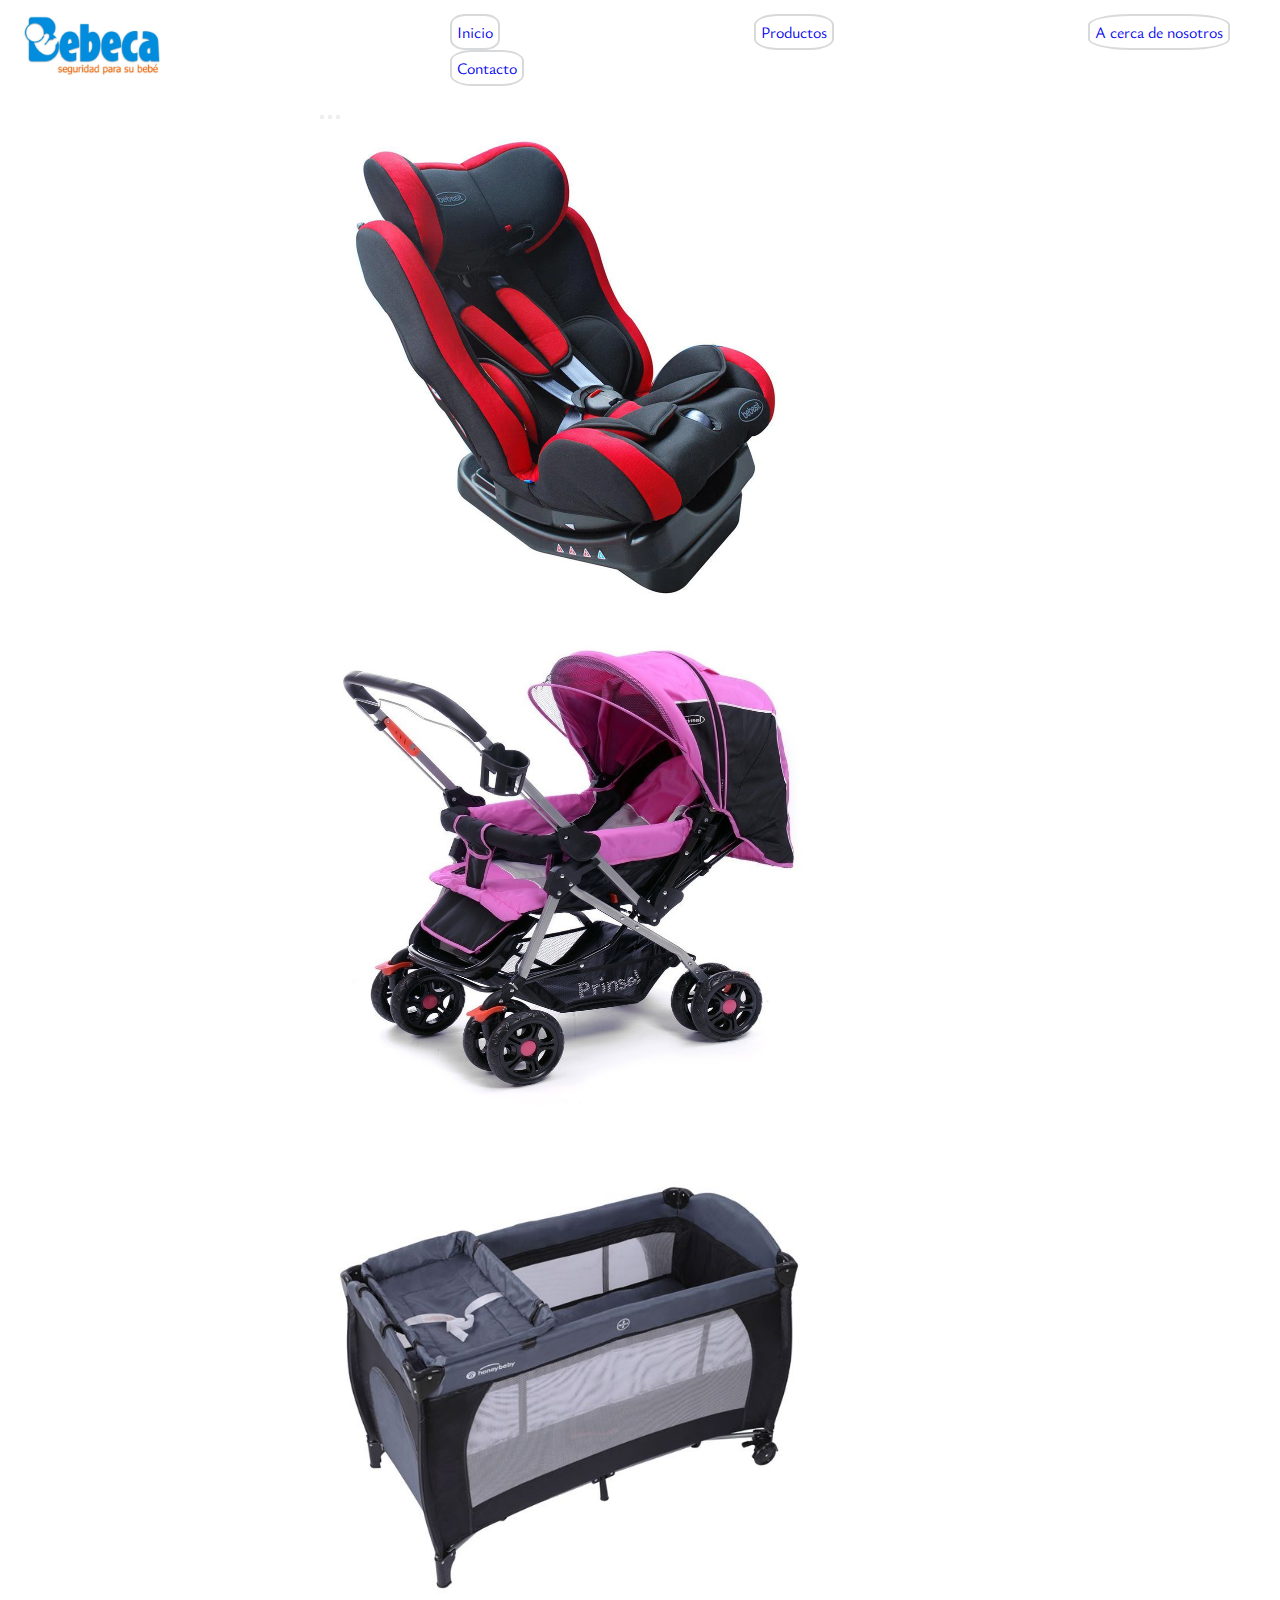
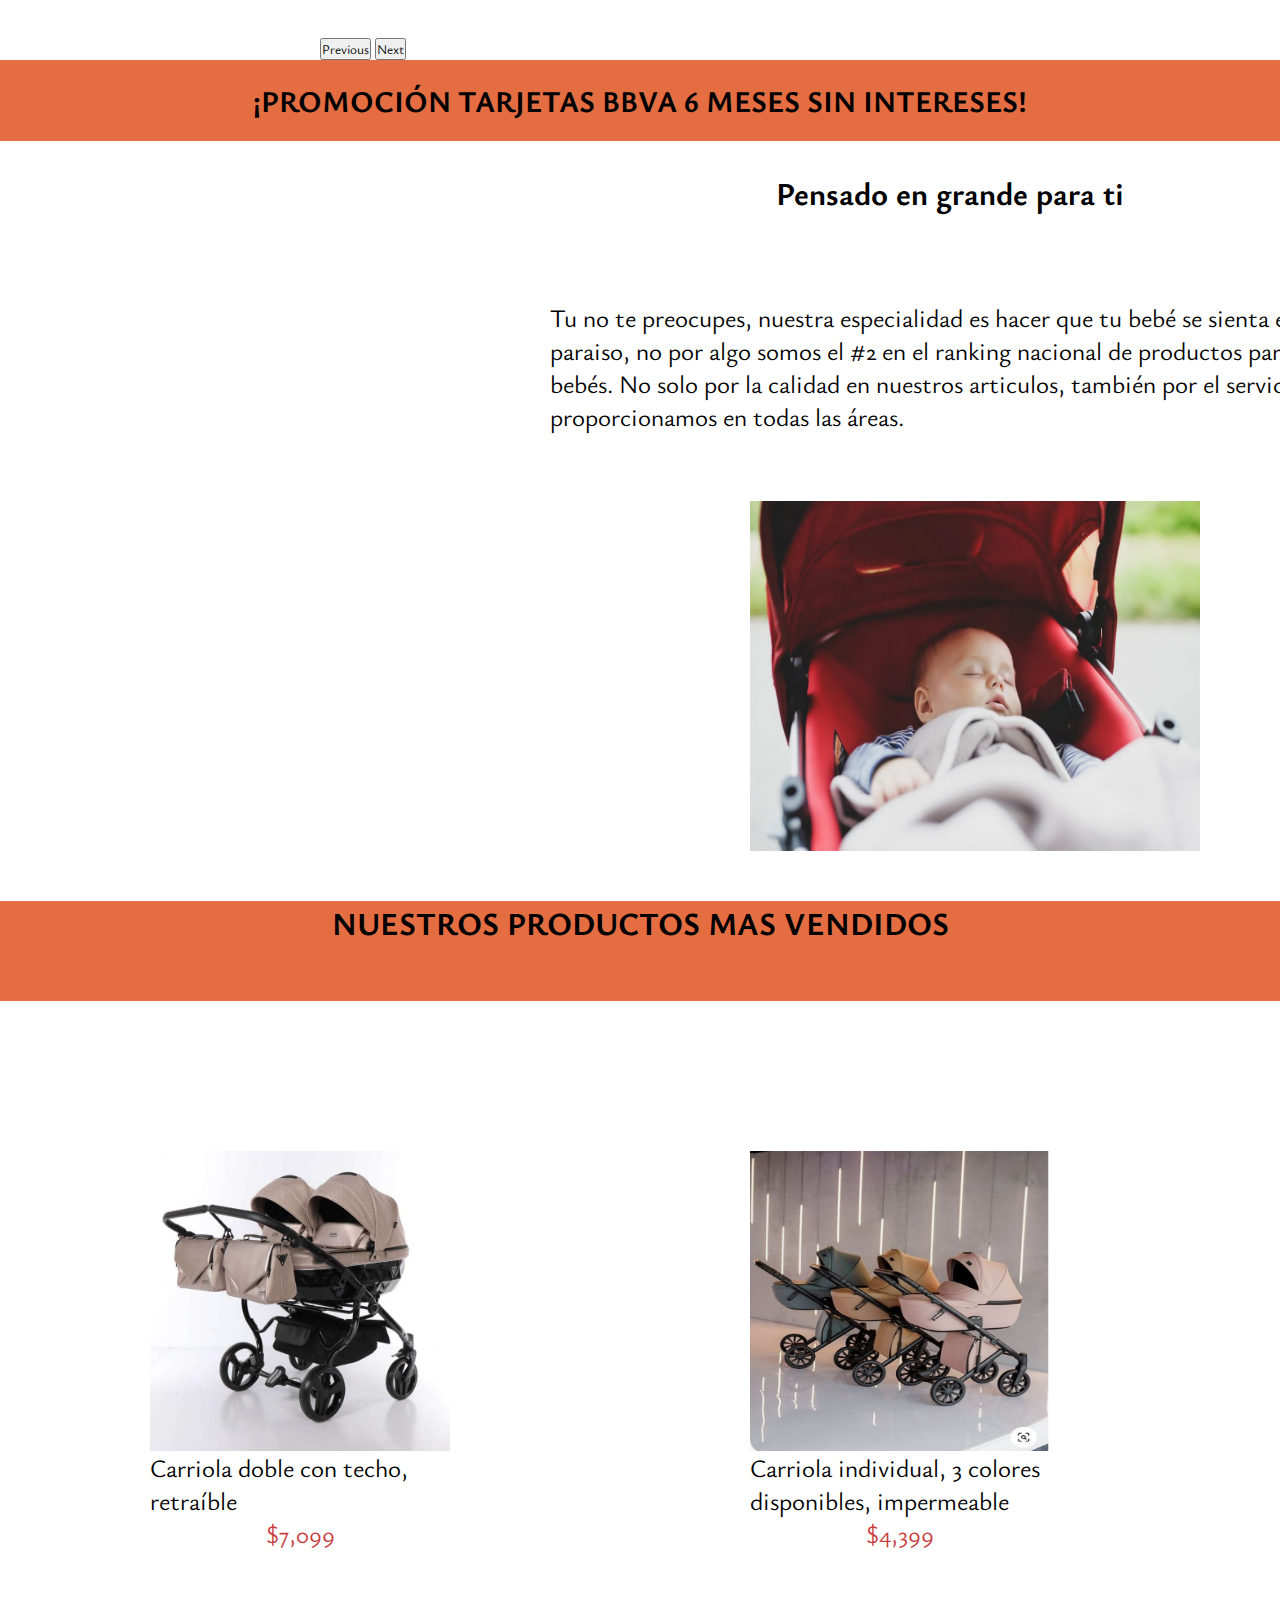
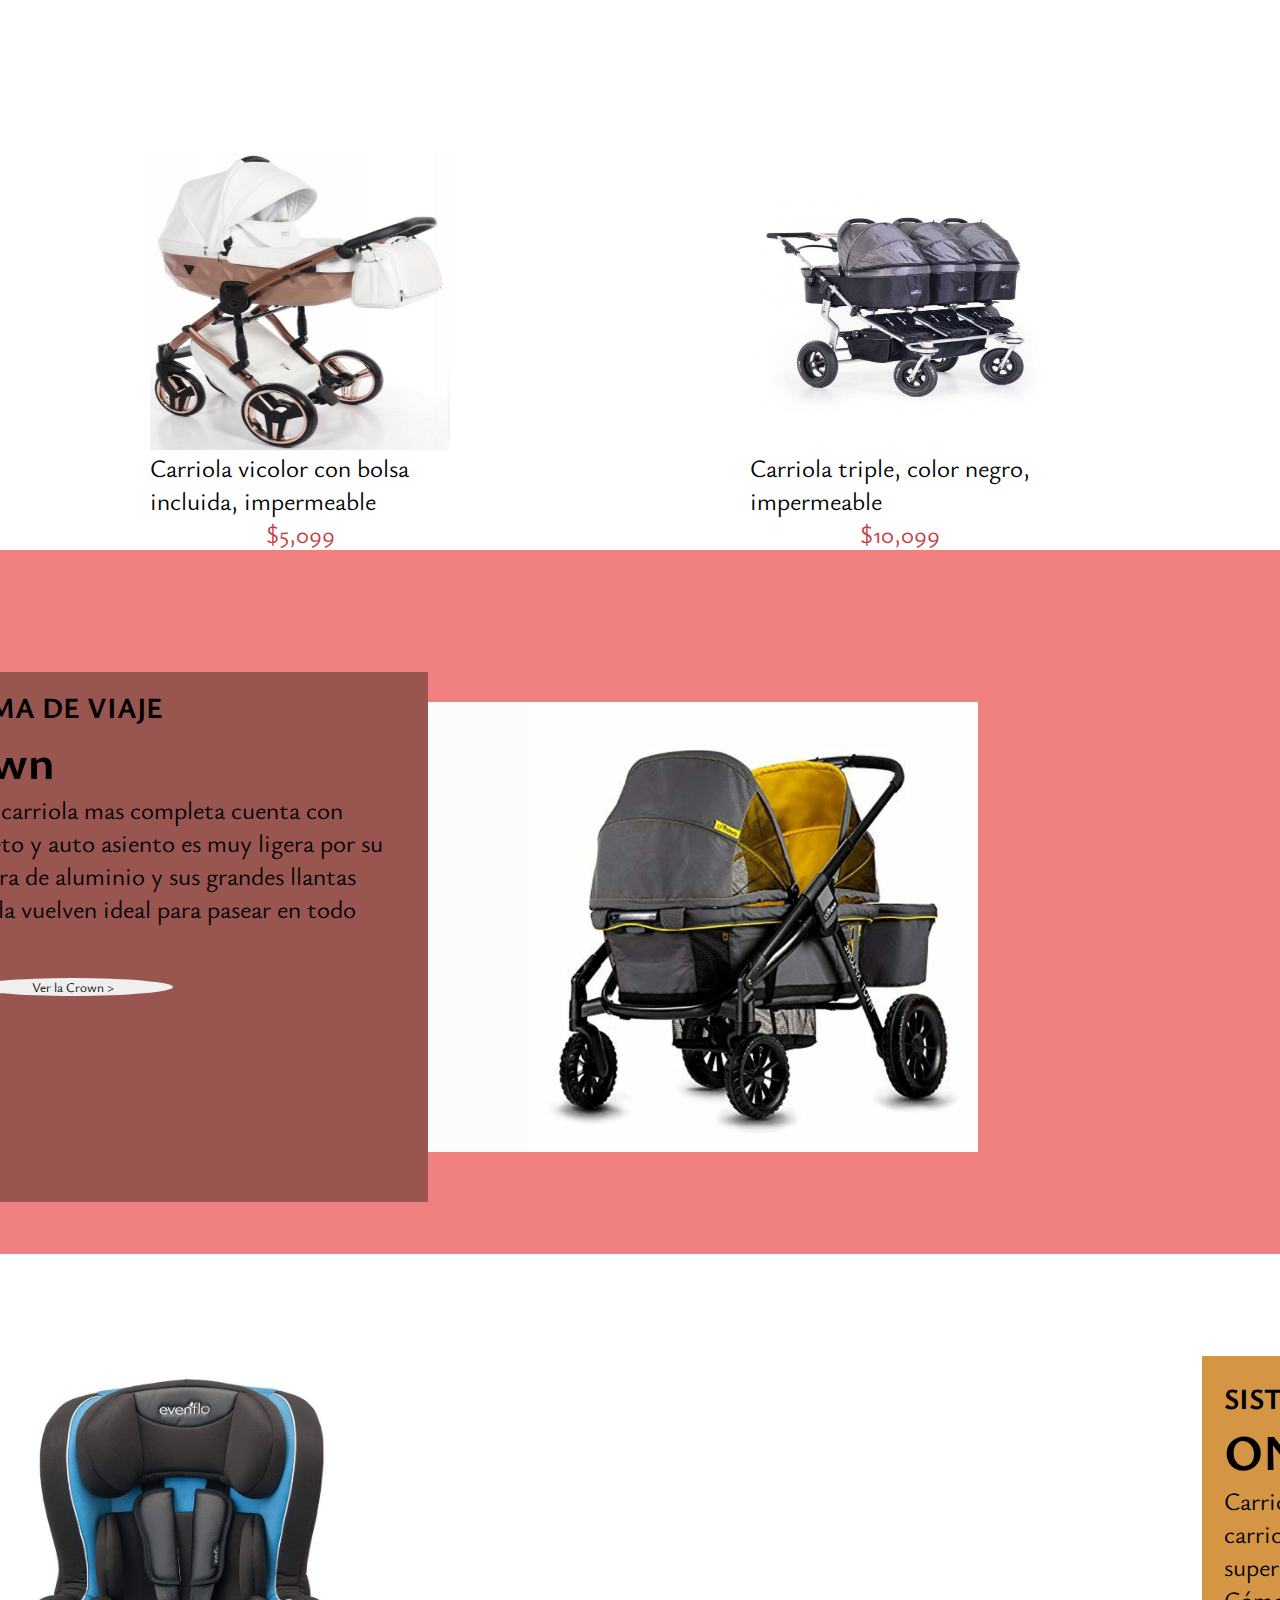
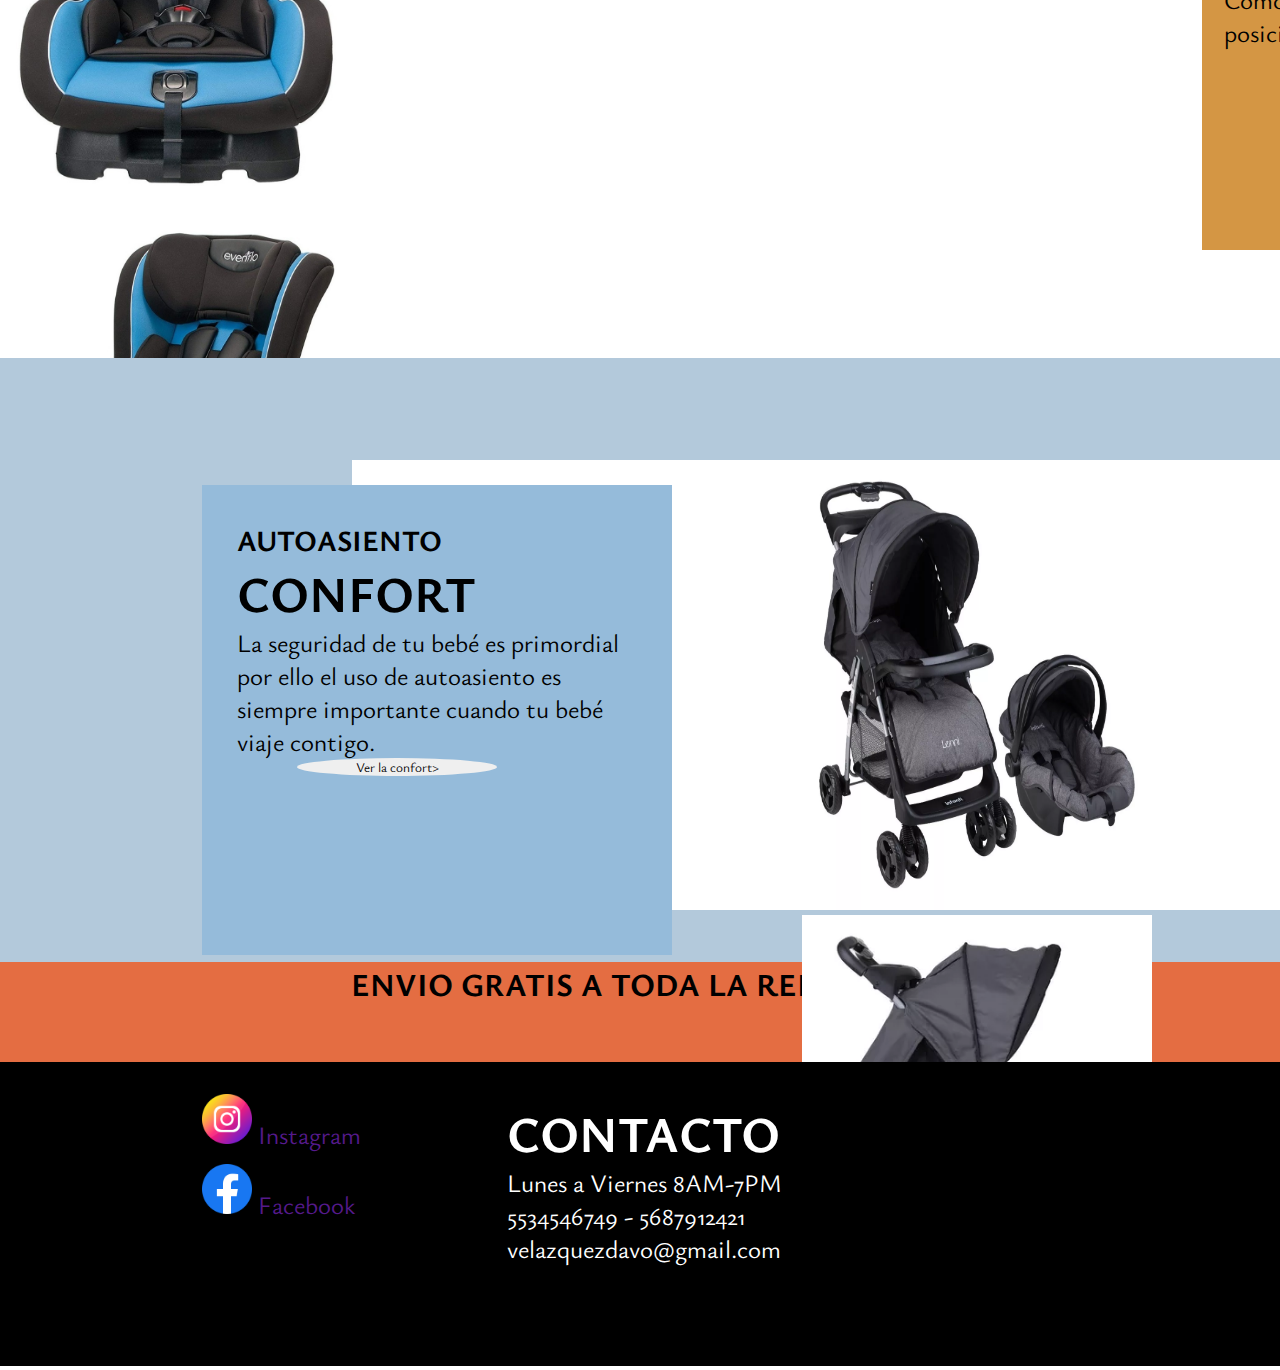
<file: index.html>
<!DOCTYPE html>
<html lang="en">
    <head>
        <meta charset="UTF-8">
        <meta name="viewport" content="width=device-width, initial-scale=1.0">
        <link href="https://cdn.jsdelivr.net/npm/bootstrap@5.3.0-alpha3/dist/css/bootstrap.min.css" rel="stylesheet" integrity="sha384-KK94CHFLLe+nY2dmCWGMq91rCGa5gtU4mk92HdvYe+M/SXH301p5ILy+dN9+nJOZ" crossorigin="anonymous">
        <link rel="stylesheet" href="./css/style.css">
        <link href="https://fonts.googleapis.com/css2?family=Roboto+Condensed:wght@300&display=swap" rel="stylesheet">
        <link rel="stylesheet" href="https://cdnjs.cloudflare.com/ajax/libs/animate.css/4.1.1/animate.min.css"/>
        <link href="https://fonts.googleapis.com/css2?family=Ysabeau:ital,wght@1,200&display=swap" rel="stylesheet">
        <link rel="shortcut icon" href="/iconos/Imagen BEBECA.jpeg"> 
        <title> BEBECA - lo que tu niño necesita </title>
    </head>
    <body>
        <header>
            <nav>
              <img class="img_nav" src="./imagenes/Imagen BEBECA.jpeg" alt="Logo" width="200px" height="100px">
              <ul class="nav">
                <li><a href="#">Inicio</a></li>
                <li><a href="./pages/productos.html">Productos</a></li>
                <li><a href="./pages/acercadenosotros.html">A cerca de nosotros</a></li>
                <li><a href="./pages/contacto.html">Contacto</a></li>
              </ul>
            </nav>  
            </div>
        </header>
        <main>
            <section>
              <div id="carouselExampleDark" class="carousel carousel-dark slide">
                <div class="carousel_carousel-dark_slide_MiClase">
                <div class="carousel-indicators">
                  <button type="button" data-bs-target="#carouselExampleDark" data-bs-slide-to="0" class="active" aria-current="true" aria-label="Slide 1"></button>
                  <button type="button" data-bs-target="#carouselExampleDark" data-bs-slide-to="1" aria-label="Slide 2"></button>
                  <button type="button" data-bs-target="#carouselExampleDark" data-bs-slide-to="2" aria-label="Slide 3"></button>
                </div>
                <div class="carousel-inner">
                  <div class="carousel-item active" data-bs-interval="1000">
                    <img src="./imagenes/Carrucel1.webp" class="d-block w-100" alt="Carrrucel1" width="500px" height="500px">
                    <div class="carousel-caption d-none d-md-block">
                    </div>
                  </div>
                  <div class="carousel-item" data-bs-interval="2000">
                    <img src="./imagenes/Carrucel2.jpg" class="d-block w-100" alt="Carrucel2" width="500px" height="500px">
                    <div class="carousel-caption d-none d-md-block">
                    </div>
                  </div>
                  <div class="carousel-item">
                    <img src="./imagenes/Carrucel3.jpg" class="d-block w-100" alt="Carrucel3" width="500px" height="500px">
                    <div class="carousel-caption d-none d-md-block">
                    </div>
                  </div>
                </div>
                <button class="carousel-control-prev" type="button" data-bs-target="#carouselExampleDark" data-bs-slide="prev">
                  <span class="carousel-control-prev-icon" aria-hidden="true"></span>
                  <span class="visually-hidden">Previous</span>
                </button>
                <button class="carousel-control-next" type="button" data-bs-target="#carouselExampleDark" data-bs-slide="next">
                  <span class="carousel-control-next-icon" aria-hidden="true"></span>
                  <span class="visually-hidden">Next</span>
                </button>
              </div>
            </section>
            
            <section class="Promoción">
              <div class="Promo">
                <h1>¡PROMOCIÓN TARJETAS BBVA 6 MESES SIN INTERESES!</h1>
              </div>
            </section>

            <section class="Uno">
              <div class="Titulo">
                <h1> Pensado en grande para ti </h1> 
              </div>
              <div class="texto">
                <p> Tu no te preocupes, nuestra especialidad es hacer que tu bebé se sienta en el paraiso, no por algo somos el #2 en el ranking nacional de productos para bebés. 
                  No solo por la calidad en nuestros articulos, también por el servicio que proporcionamos en todas las áreas.
                </p>
              </div>
              <div class="Imagen1">
                <img src="./imagenes/Bebecarreola.webp" alt="Imagen-texto" width="450px" height="350px">
              </div>
              </section>

              <div class="Titulo-2">
                <h1> NUESTROS PRODUCTOS MAS VENDIDOS </h1>
              </div>
            
              <section class="Dos">
                <div class="img1">
                  <img src="./imagenes/Carreola1.jpeg" alt="Fotocarreola" width="300px" height="300px"><a href=""></a></img>
                </div>
                <div class="img2">
                  <img src="./imagenes/Carreola2.jpeg" alt="C2" width="300px" height="300px">
                </div>
                <div class="img3">
                  <img src="./imagenes/Crreola3.jpeg" alt="C3" width="300px" height="300px">
                </div>
                <div class="img4">
                  <img src="./imagenes/Carreola4.jpeg" alt="C4" width="300px" height="300px">
                </div>
                <div class="img5">
                  <img src="./imagenes/Carreola5.jpeg" alt="C5" width="300px" height="300px">
                </div>
                <div class="img6">
                  <img src="./imagenes/Carreola6.jpeg" alt="C6" width="300px" height="300px">
                </div>

                <div class="info1">
                  <p>Carriola doble con techo, retraíble</p>
                  <p  class="precio">$7,099</p>
                </div>
                <div class="info2">
                  <p>Carriola individual, 3 colores disponibles, impermeable</p>
                  <p class="precio">$4,399</p>
                </div>
                <div class="info3">
                  <p>Carriola color blanco con techo, sobrilla y transportadora de regalo</p>
                  <p class="precio">$6,599</p>
                </div>
                <div class="info4">
                  <p> Carriola vicolor con bolsa incluida, impermeable</p>
                  <p class="precio">$5,099</p>
                </div>
                <div class="info5">
                  <p>Carriola triple, color negro, impermeable</p>
                  <p class="precio">$10,099</p>
                </div>
                <div class="info6">
                  <p>Carriola individual, impermeable</p>
                  <p class="precio">$4,099</p>
                </div>
              </section>

              <section class="Tres">
                <div class="container"><p></p></div>
                <div class="container2"><img class="Crown" src="./imagenes/CarriolaPro.jpg" alt="ImagenCrown" width="450px" height="450px"></div>
                <div class="container3">
                  <h3> SISTEMA DE VIAJE </h3>
                  <h1> Crown </h1>
                  <p> Nuestra carriola mas completa cuenta con bambineto y auto asiento  es muy ligera por su estructura de aluminio y sus grandes llantas traseras la vuelven ideal para pasear en todo terreno.</p>
                  <button class="boton">Ver la Crown > </button>
                </div>
              </section>

              <section class="Cuatro">
                <div class="container4"><img src="./imagenes/Autoasiento1.jpg" alt="Autoasiento" width="350px" height="450px">
                <img src="./imagenes/Autoasiento2.jpg" alt="Autoasiento" width="350px" height="450px">
                </div>
                <div class="container5">
                  <h3> SISTEMA ULTRA LIGERO</h3>
                  <h1> ONE </h1>
                  <p>Carriola ultra-ligera de aluminio. La carriola ideal para viajar por su plegado super compacto y práctico bastón. Cómodo respaldo reclinable multi-posiciones para el confort de su bebé.</p>
                  <button class="boton2"> Ver la One > </button>
                </div>
              </section>

              <section class="Cinco">
                  <div class="container6"><p></p></div>
                  <div class="container7"><img src="./imagenes/SistemaViaje1.webp" alt="SistemaViaje" width="350px" height="450px">
                  <img src="./imagenes/SistemaViaje2.webp" alt="SistemaViaje" width="350px" height="450px">
                  </div>
                  <div class="container8">
                  <h3>AUTOASIENTO</h3>
                  <h1> CONFORT </h1>
                  <p>La seguridad de tu bebé es primordial por ello el uso de autoasiento es siempre importante cuando tu bebé viaje contigo.</p>
                  <button class="boton3"> Ver la confort> </button>
                </div>
              </section>

              <section class="Seis">
                <div class="Envio">
                  <h1> ENVIO GRATIS A TODA LA REPUBLICA </h1>
                </div>
              </section>
          
        </main>
        <footer class="Footer">
            <a class="Socialmedia" href=""><img src="../iconos/instagram.png" alt="Instagram" width="50px" height="50px"> Instagram </a>
            <a class="Socialmedia2" href=""><img src="../iconos/facebook.png" alt="Facebook" width="50px" height="50px"> Facebook </a>
            
            <div class="Contacto">
            <h1> CONTACTO </h1>
            <p class="hora"> Lunes a Viernes 8AM-7PM </p>
            <p class="Telefono"> 5534546749 - 5687912421</p>
            <p class="Correo"> velazquezdavo@gmail.com </p>
          </div>
        </footer> 
        <script src="./js/main.js"></script>
        <script src="https://cdn.jsdelivr.net/npm/bootstrap@5.3.0-alpha3/dist/js/bootstrap.bundle.min.js" integrity="sha384-ENjdO4Dr2bkBIFxQpeoTz1HIcje39Wm4jDKdf19U8gI4ddQ3GYNS7NTKfAdVQSZe" crossorigin="anonymous"></script>  
    </body>
</html>
</file>
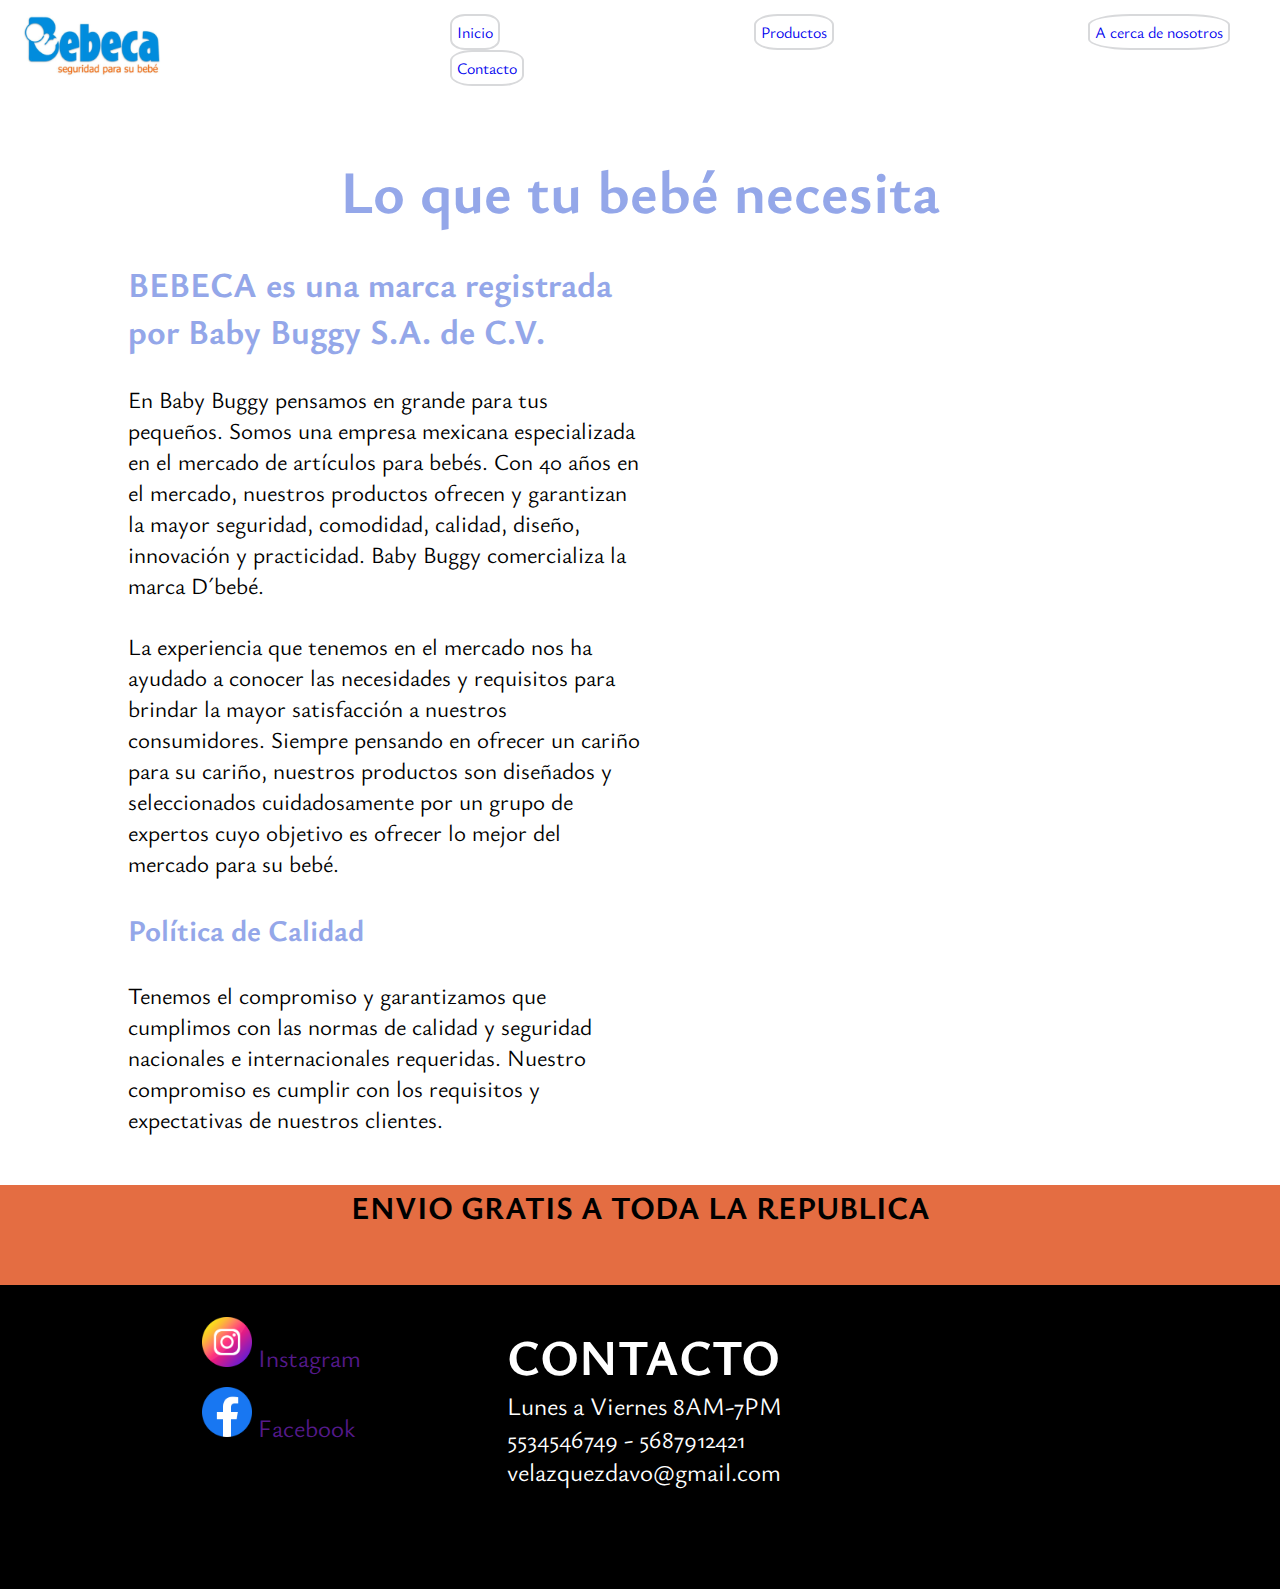
<file: pages/acercadenosotros.html>
<!DOCTYPE html>
<html lang="en">
    <head>
        <meta charset="UTF-8">
        <meta name="viewport" content="width=device-width, initial-scale=1.0">
        <link href="https://cdn.jsdelivr.net/npm/bootstrap@5.3.0-alpha3/dist/css/bootstrap.min.css" rel="stylesheet" integrity="sha384-KK94CHFLLe+nY2dmCWGMq91rCGa5gtU4mk92HdvYe+M/SXH301p5ILy+dN9+nJOZ" crossorigin="anonymous">
        <link rel="stylesheet" href="../css/style.css">
        <link href="https://fonts.googleapis.com/css2?family=Roboto+Condensed:wght@300&display=swap" rel="stylesheet">
        <link rel="stylesheet" href="https://cdnjs.cloudflare.com/ajax/libs/animate.css/4.1.1/animate.min.css"/>
        <link href="https://fonts.googleapis.com/css2?family=Ysabeau:ital,wght@1,200&display=swap" rel="stylesheet">
        <link rel="shortcut icon" href="/iconos/Imagen BEBECA.jpeg"> 
        <title> A cerca de nosotros </title>
    </head>
    <body>
        <header>
            <nav>
              <img class="img_nav" src="../imagenes/Imagen BEBECA.jpeg" alt="Logo" width="200px" height="100px">
              <ul>
                <li><a href="../index.html">Inicio</a></li>
                <li><a href="./productos.html">Productos</a></li>
                <li><a href="#">A cerca de nosotros</a></li>
                <li><a href="./contacto.html">Contacto</a></li>
              </ul>
            </nav>  
            </div>
        </header>
        <main>
            <section class="TituloA">
                <h1> Lo que tu bebé necesita </h1>
            </section>
            <section class="PA">
                    <h3>BEBECA es una marca registrada por Baby Buggy S.A. de C.V.</h3>
            </section>
            <section class="PA1">
                <p>En Baby Buggy pensamos en grande para tus pequeños. Somos una empresa mexicana especializada en el mercado de artículos para bebés. Con 40 años en el mercado, nuestros productos ofrecen y garantizan la mayor seguridad, comodidad, calidad, diseño, innovación y practicidad. Baby Buggy comercializa la marca D´bebé.</p>
            </section>
            <section class="PA2">
                <p>La experiencia que tenemos en el mercado nos ha ayudado a conocer las necesidades y requisitos para brindar la mayor satisfacción a nuestros consumidores. Siempre pensando en ofrecer un cariño para su cariño, nuestros productos son diseñados y seleccionados cuidadosamente por un grupo de expertos cuyo objetivo es ofrecer lo mejor del mercado para su bebé.</p>
            </section>
            <section class="PA3">
                <h3>Política de Calidad</h3>
            </section>
            <section class="PA4">
                <p>Tenemos el compromiso y garantizamos que cumplimos con las normas de calidad y seguridad nacionales e internacionales requeridas. Nuestro compromiso es cumplir con los requisitos y expectativas de nuestros clientes.</p>
            </section>
            <section class="Seis">
                <div class="Envio">
                  <h1> ENVIO GRATIS A TODA LA REPUBLICA </h1>
                </div>
              </section>

        </main>
        <footer class="Footer">
            <a class="Socialmedia" href=""><img src="../iconos/instagram.png" alt="Instagram" width="50px" height="50px"> Instagram </a>
            <a class="Socialmedia2" href=""><img src="../iconos/facebook.png" alt="Facebook" width="50px" height="50px"> Facebook </a>
            </div>
            <div class="Contacto">
              <h1> CONTACTO </h1>
              <p class="hora"> Lunes a Viernes 8AM-7PM </p>
              <p class="Telefono"> 5534546749 - 5687912421</p>
              <p class="Correo"> velazquezdavo@gmail.com </p>
            </div>
          </footer>       
    </body>
</html>
</file>
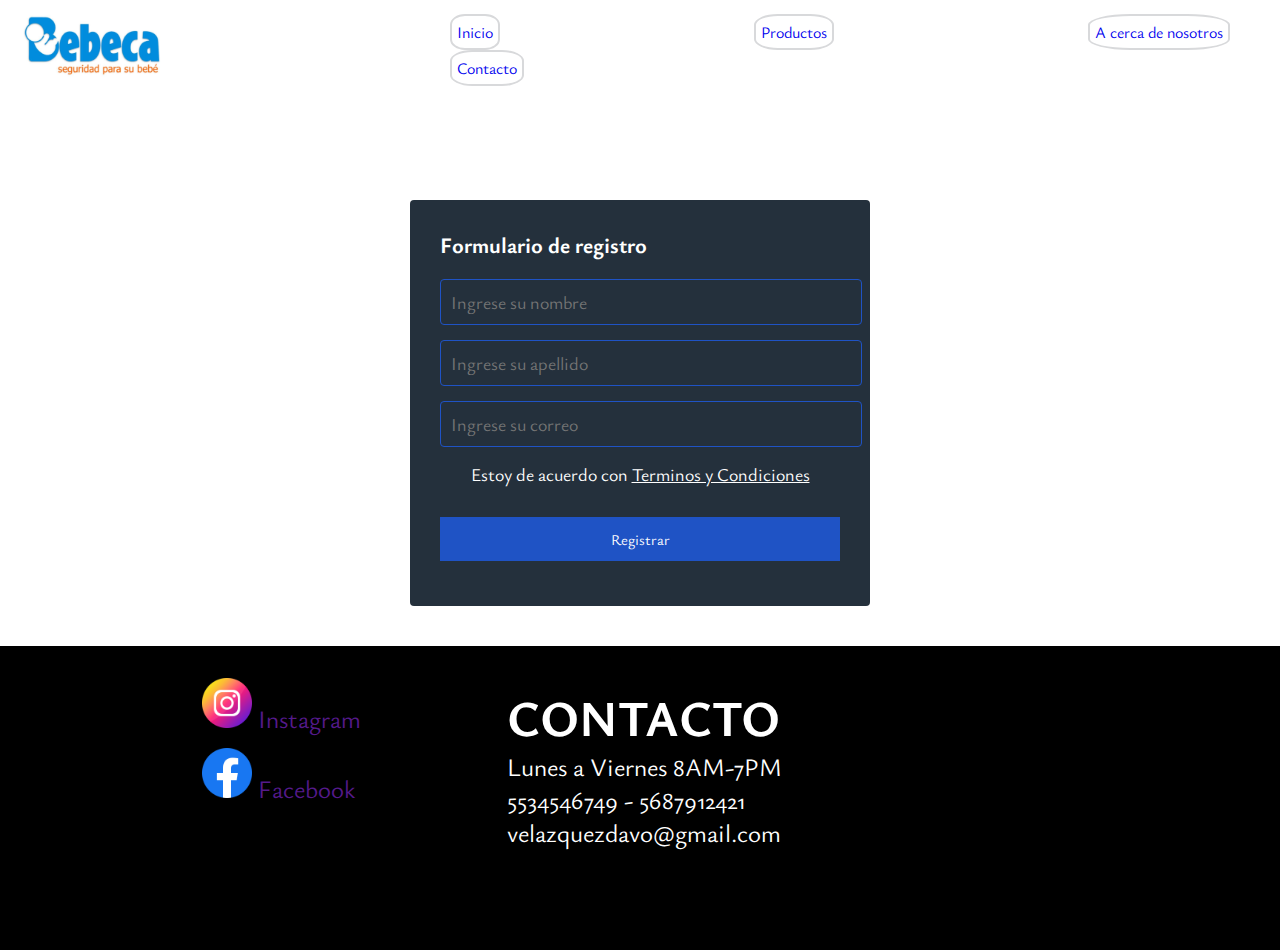
<file: pages/contacto.html>
<!DOCTYPE html>
<html lang="en">
  <head>
    <meta charset="UTF-8">
    <meta name="viewport" content="width=device-width, initial-scale=1.0">
    <link href="https://cdn.jsdelivr.net/npm/bootstrap@5.3.0-alpha3/dist/css/bootstrap.min.css" rel="stylesheet" integrity="sha384-KK94CHFLLe+nY2dmCWGMq91rCGa5gtU4mk92HdvYe+M/SXH301p5ILy+dN9+nJOZ" crossorigin="anonymous">
    <link rel="stylesheet" href="../css/style.css">
    <link href="https://fonts.googleapis.com/css2?family=Roboto+Condensed:wght@300&display=swap" rel="stylesheet">
    <link rel="stylesheet" href="https://cdnjs.cloudflare.com/ajax/libs/animate.css/4.1.1/animate.min.css"/>
    <link href="https://fonts.googleapis.com/css2?family=Ysabeau:ital,wght@1,200&display=swap" rel="stylesheet">
    <link rel="shortcut icon" href="/iconos/Imagen BEBECA.jpeg"> 
    <title> Contacto </title>
  </head>
  <body>
    <header>
      <nav>
        <img class="img_nav" src="../imagenes/Imagen BEBECA.jpeg" alt="Logo" width="200px" height="100px">
        <ul>
          <li><a href="../index.html">Inicio</a></li>
          <li><a href="./productos.html">Productos</a></li>
          <li><a href="./acercadenosotros.html">A cerca de nosotros</a></li>
          <li><a href="#">Contacto</a></li>
        </ul>
      </nav>  
    </header>
    <main>
      <section class="formulario">
        <form action=""></form>
          <h4>Formulario de registro</h4>
          <input class="controles" type="text" name="nombres" id="nombres" placeholder="Ingrese su nombre">
          <input class="controles" type="text" name="apellidos" id="apellidos" placeholder="Ingrese su apellido">
          <input class="controles" type="text" name="correo" id="correo" placeholder="Ingrese su correo">
          <p> Estoy de acuerdo con <a href="#">Terminos y Condiciones</a></p>
          <input class="boton-f" type="submit" value="Registrar">
      </form>
      </section>
    </main>
    <footer class="Footer">
      <a class="Socialmedia" href=""><img src="../iconos/instagram.png" alt="Instagram" width="50px" height="50px"> Instagram </a>
      <a class="Socialmedia2" href=""><img src="../iconos/facebook.png" alt="Facebook" width="50px" height="50px"> Facebook </a>
      </div>
      <div class="Contacto">
        <h1> CONTACTO </h1>
        <p class="hora"> Lunes a Viernes 8AM-7PM </p>
        <p class="Telefono"> 5534546749 - 5687912421</p>
        <p class="Correo"> velazquezdavo@gmail.com </p>
      </div>
    </footer>      
    
</body>
</html>
</file>
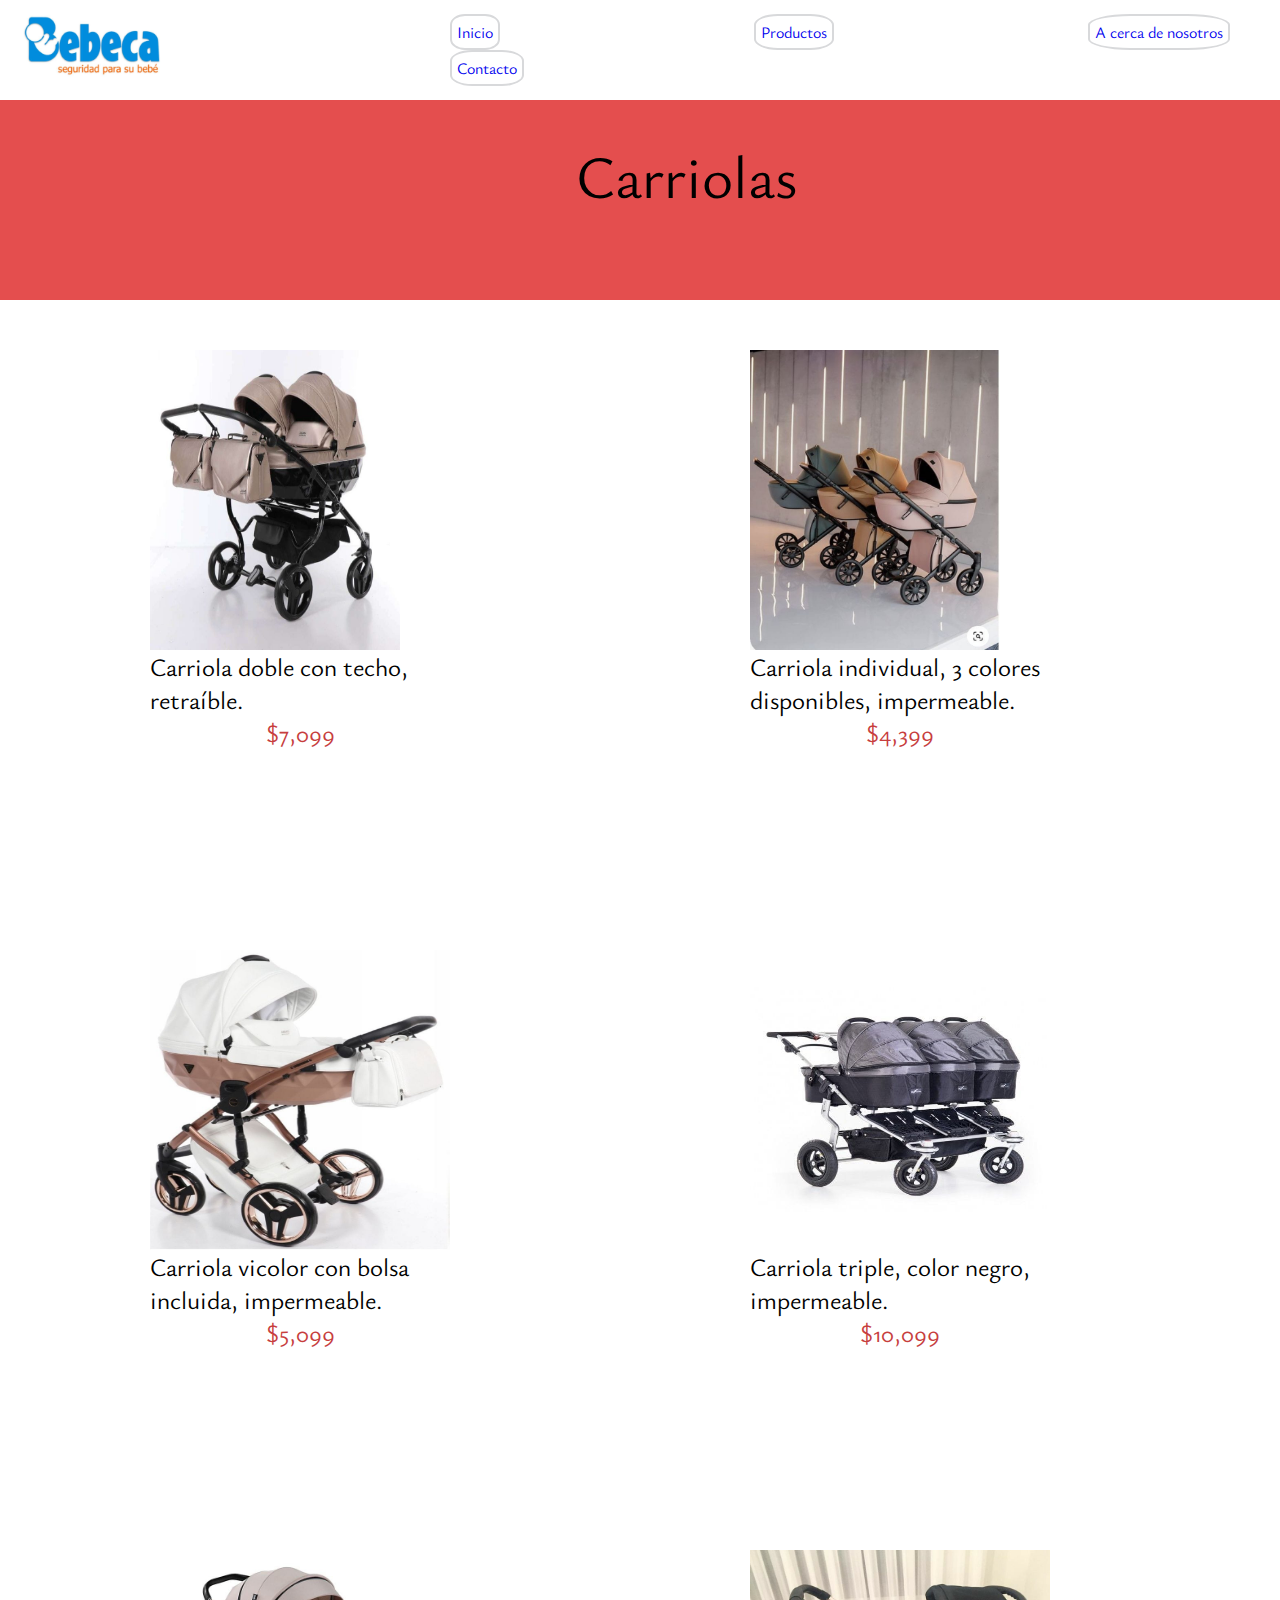
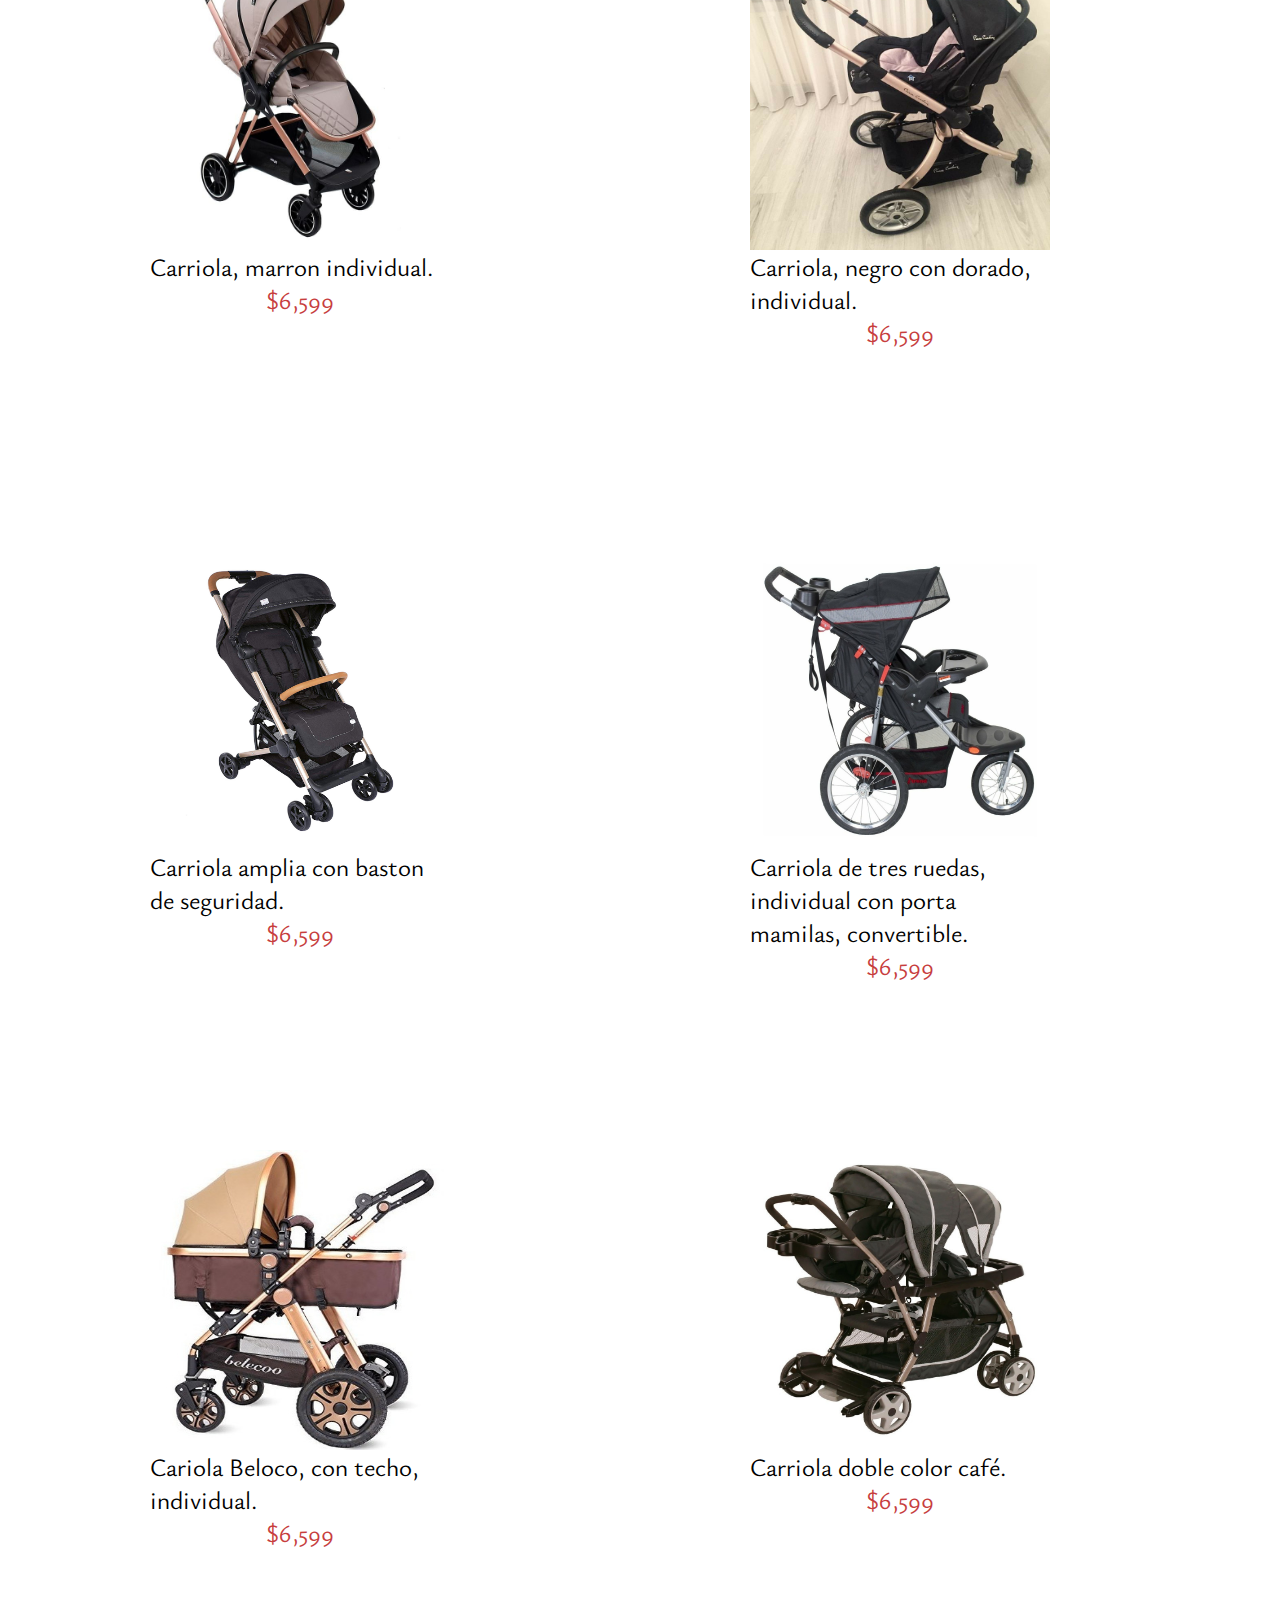
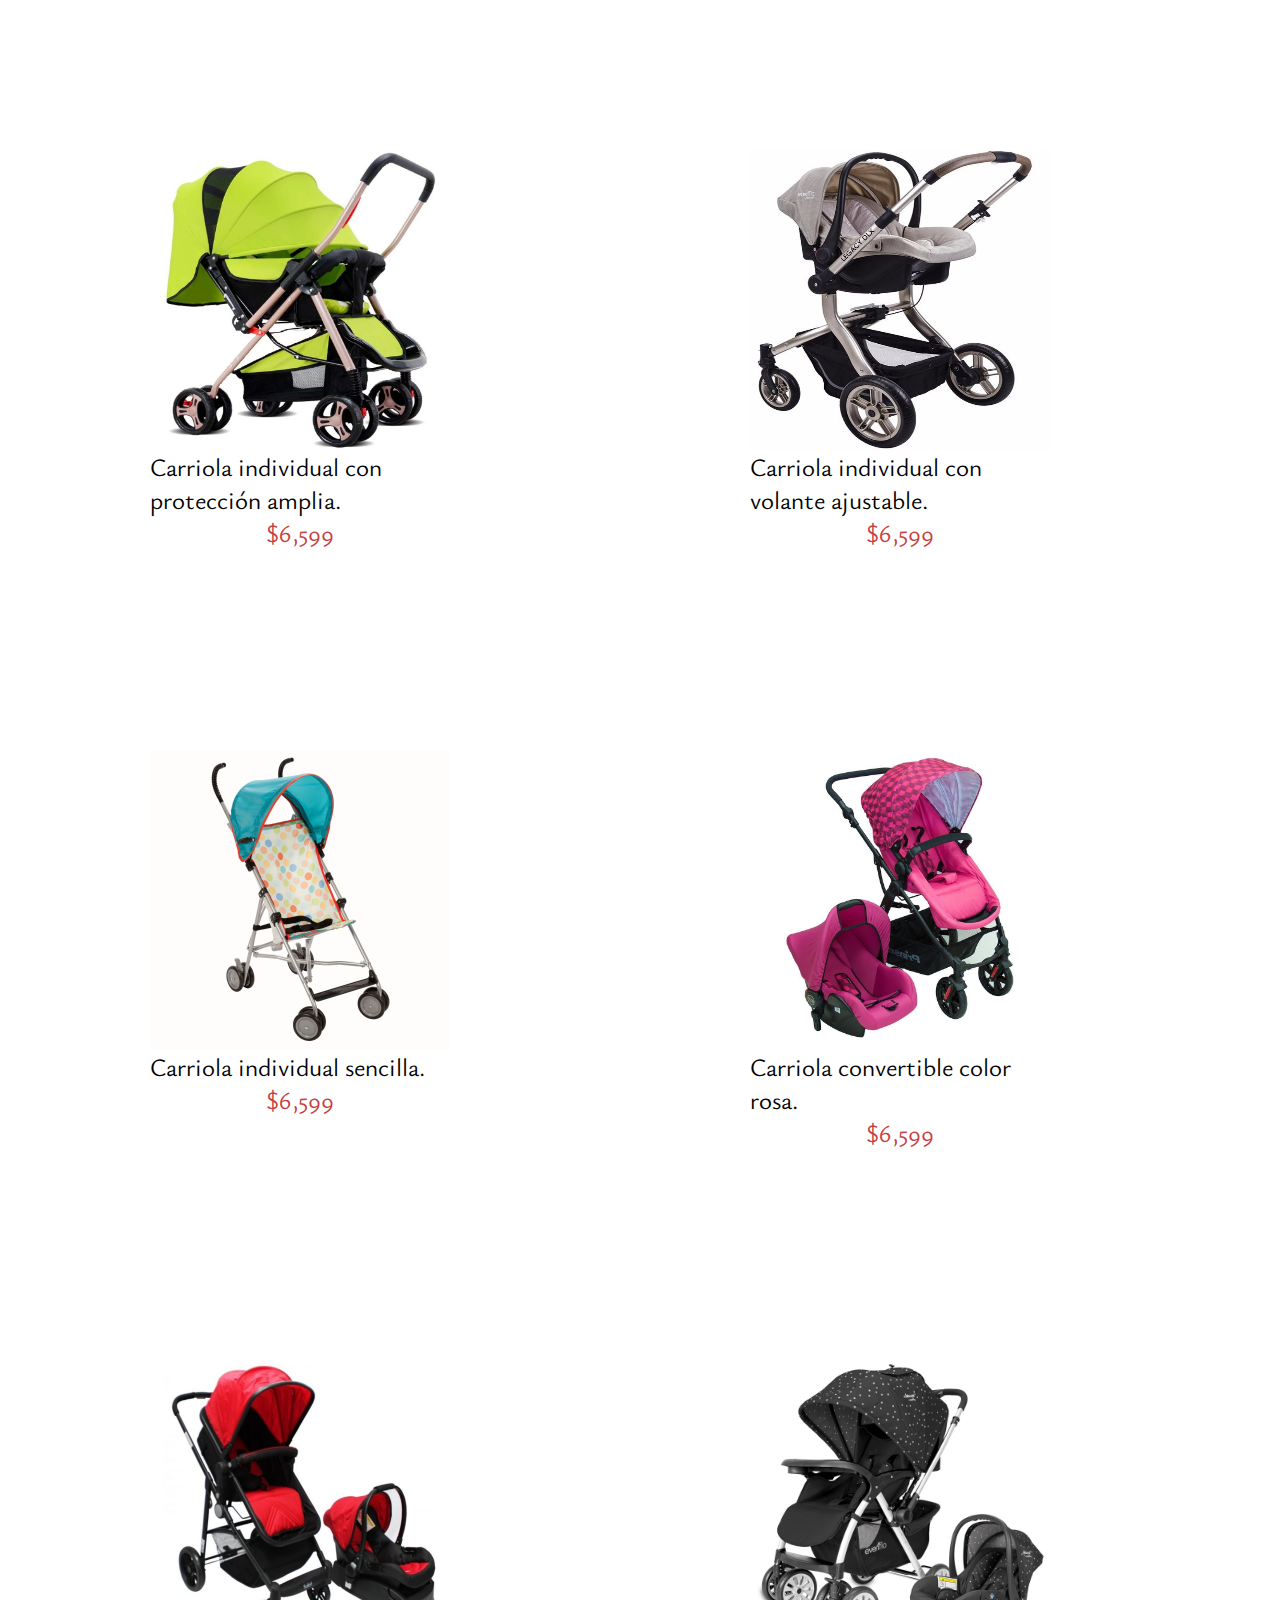
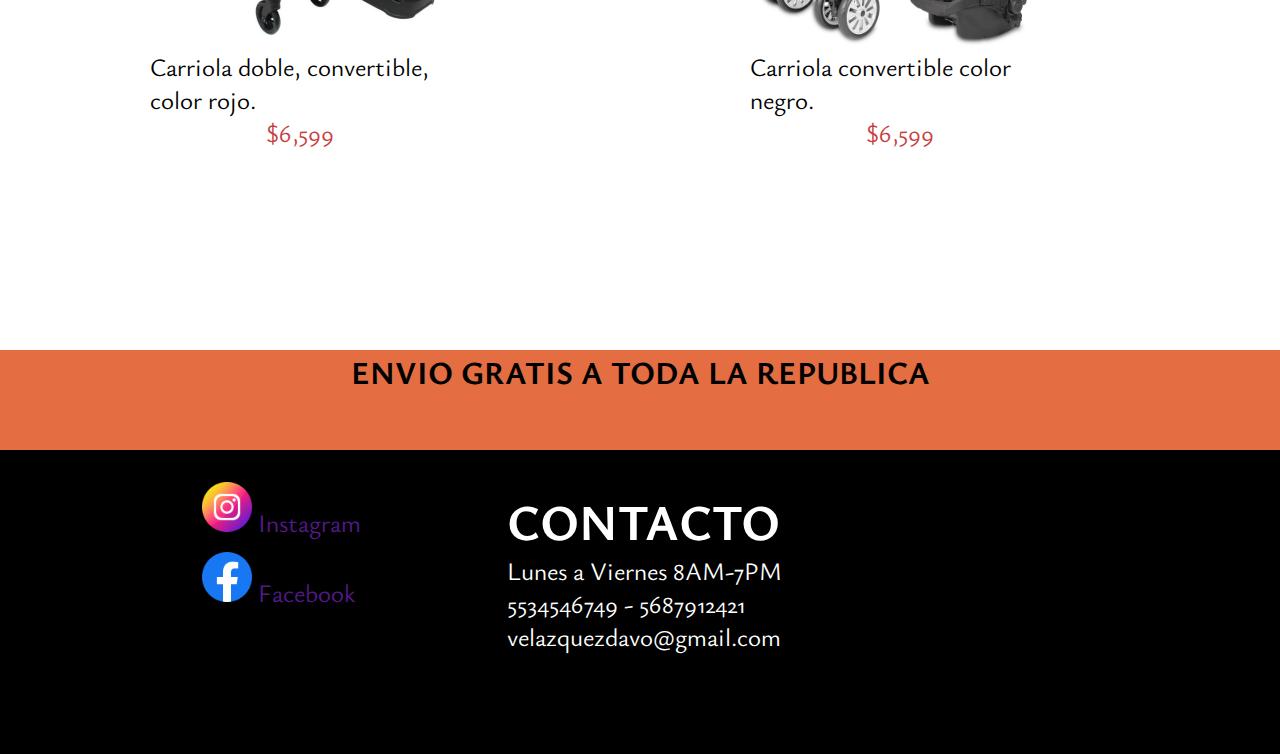
<file: pages/productos.html>
<!DOCTYPE html>
<html lang="en">
    <head>
        <meta charset="UTF-8">
        <meta name="viewport" content="width=device-width, initial-scale=1.0">
        <link href="https://cdn.jsdelivr.net/npm/bootstrap@5.3.0-alpha3/dist/css/bootstrap.min.css" rel="stylesheet" integrity="sha384-KK94CHFLLe+nY2dmCWGMq91rCGa5gtU4mk92HdvYe+M/SXH301p5ILy+dN9+nJOZ" crossorigin="anonymous">
        <link rel="stylesheet" href="../css/style.css">
        <link href="https://fonts.googleapis.com/css2?family=Roboto+Condensed:wght@300&display=swap" rel="stylesheet">
        <link rel="stylesheet" href="https://cdnjs.cloudflare.com/ajax/libs/animate.css/4.1.1/animate.min.css"/>
        <link href="https://fonts.googleapis.com/css2?family=Ysabeau:ital,wght@1,200&display=swap" rel="stylesheet">
        <link rel="shortcut icon" href="/iconos/Imagen BEBECA.jpeg"> 
        <title> PRODUCTOS </title>
    </head>
    <body>
        <header>
            <nav>
              <img class="img_nav" src="../imagenes/Imagen BEBECA.jpeg" alt="Logo" width="200px" height="100px">
              <ul>
                <li><a href="../index.html">Inicio</a></li>
                <li><a href="#">Productos</a></li>
                <li><a href="./acercadenosotros.html">A cerca de nosotros</a></li>
                <li><a href="../pages/contacto.html">Contacto</a></li>
              </ul>
            </nav>  
            </div>
        </header>
        <main>
            <section class="tope"></section>
            <div class="TituloC"> Carriolas </div>

         <section class="CarriolasP">
            <div class="P1">
                <img src="../imagenes/Carreola1.jpeg" alt="Fotocarreola" width="250px" height="300px">
              </div>
              <div class="P2">
                <img src="../imagenes/Carreola2.jpeg" alt="C2" width="250px" height="300px">
              </div>
              <div class="P3">
                <img src="../imagenes/Crreola3.jpeg" alt="C3" width="250px" height="300px">
              </div>
              <div class="P4">
                <img src="../imagenes/Carreola4.jpeg" alt="C4" width="300px" height="300px">
              </div>
              <div class="P5">
                <img src="../imagenes/Carreola5.jpeg" alt="C5" width="300px" height="300px">
              </div>
              <div class="P6">
                <img src="../imagenes/Carreola6.jpeg" alt="C6" width="300px" height="300px">
              </div>
            <div class="P7">
                <img src="../imagenes/Carreola7.jpeg" alt="C8" width="300px" height="300px">
            </div>
            <div class="P8">
                <img src="../imagenes/Carreola8.jpeg" alt="C9" width="300px" height="300px">
            </div>
            <div class="P9">
                <img src="../imagenes/Carriola10.jpg" alt="C10" width="300px" height="300px">
            </div>
            <div class="P10">
                <img src="../imagenes/Carriola11.jpg" alt="C11" width="300px" height="300px">
            </div>
            <div class="P11">
                <img src="../imagenes/Carriola12.jpg" alt="C12" width="300px" height="300px">
            </div>
            <div class="P12">
                <img src="../imagenes/Carriola13.jpg" alt="C13" width="300px" height="300px">
            </div>
            <div class="P13">
                <img src="../imagenes/Carriola14.jpg" alt="C14" width="300px" height="300px">
            </div>
            <div class="P14">
                <img src="../imagenes/Carriola15.jpg" alt="C15" width="300px" height="300px">
            </div>
            <div class="P15">
                <img src="../imagenes/Carriola16.jpg" alt="C16" width="300px" height="300px">
            </div>
            <div class="P16">
                <img src="../imagenes/Carriola17.jpg" alt="C17" width="300px" height="300px">
            </div>
            <div class="P17">
                <img src="../imagenes/Carriola18.jpg" alt="C18" width="300px" height="300px">
            </div>
            <div class="P18">
                <img src="../imagenes/Carriola19.jpg" alt="C19" width="300px" height="300px">
            </div>
            <div class="P19">
                <img src="../imagenes/Carriola8.1.jpg" alt="C20" width="300px" height="300px">
            </div>
            <div class="P20">
                <img src="../imagenes/Carriola20.jpg" alt="C21"  width="300px" height="300px">
            </div>
            <div class="P21">
                <img src="../imagenes/Carriola21.jpg" alt="C22"  width="300px" height="300px">
            </div>
            <div class="P22">
                <img src="../imagenes/Carriola22.jpg" alt="C23"  width="300px" height="300px">
            </div>
            <div class="P23">
                <img src="../imagenes/Carriola23.jpg" alt="C24"  width="300px" height="300px">
            </div>
            <div class="P24">
                <img src="../imagenes/Carriola24.jpg" alt="C25"  width="300px" height="300px">
            </div>

            <div class="info1v">
                <p>Carriola doble con techo, retraíble.</p>
                <p  class="precio">$7,099</p>
              </div>
              <div class="info2v">
                <p>Carriola individual, 3 colores disponibles, impermeable.</p>
                <p class="precio">$4,399</p>
              </div>
              <div class="info3v">
                <p>Carriola color blanco con techo, sobrilla y transportadora de regalo.</p>
                <p class="precio">$6,599</p>
              </div>
              <div class="info4v">
                <p> Carriola vicolor con bolsa incluida, impermeable.</p>
                <p class="precio">$5,099</p>
              </div>
              <div class="info5v">
                <p>Carriola triple, color negro, impermeable.</p>
                <p class="precio">$10,099</p>
              </div>
              <div class="info6v">
                <p>Carriola individual, impermeable.</p>
                <p class="precio">$4,099</p>
              </div>
              <div class="info7">
                <p> Carriola, marron individual.</p>
                <p class="precio">$6,599</p>
              </div>
              <div class="info8">
                <p>Carriola, negro con dorado, individual.</p>
                <p class="precio">$6,599</p>
              </div>
              <div class="info9">
                <p>Carriola rosa individual con bolsa de regalo.</p>
                <p class="precio">$6,599</p>
              </div>
              <div class="info10">
                <p>Carriola amplia con baston de seguridad.</p>
                <p class="precio">$6,599</p>
              </div>
              <div class="info11">
                <p>Carriola de tres ruedas, individual con porta mamilas, convertible.</p>
                <p class="precio">$6,599</p>
              </div>
              <div class="info12">
                <p>Cariola Beloco, con techo, individual. </p>
                <p class="precio">$6,599</p>
              </div>
              <div class="info13">
                <p>Carriola doble color café.</p>
                <p class="precio">$6,599</p>
              </div>
              <div class="info14">
                <p>Carriola doble, color rojo. </p>
                <p class="precio">$6,599</p>
              </div>
              <div class="info15">
                <p>Carriola individual con protección amplia.</p>
                <p class="precio">$6,599</p>
              </div>
              <div class="info16">
                <p>Carriola individual con volante ajustable.</p>
                <p class="precio">$6,599</p>
              </div>
              <div class="info17">
                <p>Carriola doble con porta mamilas.</p>
                <p class="precio">$6,599</p>
              </div>
              <div class="info18">
                <p>Carriola individual sencilla.</p>
                <p class="precio">$6,599</p>
              </div>
              <div class="info19">
                <p>Carriola convertible color rosa.</p>
                <p class="precio">$6,599</p>
              </div>
              <div class="info20">
                <p>Carriola color naranja, convertible.</p>
                <p class="precio">$6,599</p>
              </div>
              <div class="info21">
                <p>Carriola doble, convertible, color rojo.</p>
                <p class="precio">$6,599</p>
              </div>
              <div class="info22">
                <p>Carriola convertible color negro.</p>
                <p class="precio">$6,599</p>
              </div>
              <div class="info23">
                <p>Carriola individual color rojo.</p>
                <p class="precio">$6,599</p>
              </div>
              <div class="info24">
                <p>Carriola azul, convertible.</p>
                <p class="precio">$6,599</p>
              </div>
           

           </section>
           <section class="Seis">
            <div class="Envio">
            <h1> ENVIO GRATIS A TODA LA REPUBLICA </h1>
          </div>
            </section>
        </main>
          <footer class="Footer">
                <a class="Socialmedia" href=""><img src="../iconos/instagram.png" alt="Instagram" width="50px" height="50px"> Instagram </a>
                <a class="Socialmedia2" href=""><img src="../iconos/facebook.png" alt="Facebook" width="50px" height="50px"> Facebook </a>
            </div>
            <div class="Contacto">
              <h1> CONTACTO </h1>
                <p class="hora"> Lunes a Viernes 8AM-7PM </p>
                <p class="Telefono"> 5534546749 - 5687912421</p>
                <p class="Correo"> velazquezdavo@gmail.com </p>
            </div>
        </footer>
        <script src="https://cdn.jsdelivr.net/npm/bootstrap@5.3.0-alpha3/dist/js/bootstrap.bundle.min.js" integrity="sha384-ENjdO4Dr2bkBIFxQpeoTz1HIcje39Wm4jDKdf19U8gI4ddQ3GYNS7NTKfAdVQSZe" crossorigin="anonymous"></script>  
</body>
</html>
</file>
<file: css/style.css>
@charset "UTF-8";
* {
  margin: 0;
  padding: 0;
  list-style: none;
  outline: none;
  text-decoration: none;
  font-family: "Ysabeau", sans-serif;
}

body {
  background-color: rgb(255, 255, 255);
}

header {
  background-color: rgb(255, 255, 255);
}

header nav {
  display: flex;
  flex-direction: row;
  align-items: center;
}

header nav ul li {
  display: inline-block;
  border: 2px solid rgb(216, 217, 219);
  margin-left: 250px;
  padding: 5px;
  border-radius: 30%;
  transition: 1s;
  text-decoration: none;
}

header nav ul li:hover {
  background: linear-gradient(0deg, rgb(255, 254, 254) 0%, rgb(255, 255, 255) 0%, rgb(148, 167, 233) 100%, rgb(255, 255, 255) 100%, rgb(255, 255, 255) 100%);
  box-shadow: 15px 13px 5px 5px rgba(0, 0, 0, 0.75);
  -webkit-box-shadow: 15px 13px 5px 5px rgba(0, 0, 0, 0.75);
  -moz-box-shadow: 15px 13px 5px 5px rgba(0, 0, 0, 0.75);
  opacity: 60%;
  transition: 1s;
}

.carousel_carousel-dark_slide_MiClase {
  width: 50%;
  margin: 0% auto;
}

.Promoción .Promo h1 {
  background-color: rgb(228, 109, 66);
  font-size: 30px;
  padding: 20px;
  display: block;
  text-align: center;
}

.Uno {
  display: grid;
  width: 100%;
  height: 80%;
  grid-template-columns: repeat(4, 200px);
  grid-template-rows: 130px 200px 200px;
  margin-left: 550px;
  margin-top: 30px;
}

.Titulo {
  grid-column: 2/4;
  grid-row: 1;
  text-align: center;
  color: black;
}

.texto {
  grid-column: 1/5;
  grid-row: 2;
  font-size: 25px;
}

.Imagen1 {
  grid-column: 2/4;
  grid-row: 3/4;
}

.Dos {
  display: grid;
  width: 100%;
  height: 80%;
  grid-template-columns: repeat(6, 300px);
  grid-template-rows: 100px repeat(3, 300px);
  margin-left: 150px;
  margin-top: 50px;
}

.Titulo-2 {
  background-color: rgb(228, 109, 66);
  margin-top: 200px;
  text-align: center;
  height: 100px;
}

.img1 {
  grid-column: 1/2;
  grid-row: 2;
}

.img2 {
  grid-column: 3/4;
  grid-row: 2;
}

.img3 {
  grid-column: 5/6;
  grid-row: 2;
}

.img4 {
  grid-column: 1/2;
  grid-row: 4;
}

.img5 {
  grid-column: 3/4;
  grid-row: 4;
}

.img6 {
  grid-column: 5/6;
  grid-row: 4;
}

.info1 {
  grid-column: 1/2;
  grid-row: 3;
  font-size: 25px;
}

.info2 {
  grid-column: 3/4;
  grid-row: 3;
  font-size: 25px;
}

.info3 {
  grid-column: 5/6;
  grid-row: 3;
  font-size: 25px;
}

.info4 {
  grid-column: 1/2;
  grid-row: 5;
  font-size: 25px;
}

.info5 {
  grid-column: 3/4;
  grid-row: 5;
  font-size: 25px;
}

.info6 {
  grid-column: 5/6;
  grid-row: 5;
  font-size: 25px;
}

.precio {
  color: rgb(199, 62, 62);
  text-align: center;
}

.Tres {
  background-color: lightcoral;
  position: relative;
  height: 700px;
  border: 2px solid lightcoral;
}

.container2 {
  position: absolute;
  background-color: rgb(252, 252, 252);
  width: 1200px;
  height: 450px;
  top: 150px;
  right: 300px;
}

.Crown {
  position: absolute;
  right: 0%;
}

.container3 {
  position: absolute;
  background-color: rgb(153, 85, 80);
  width: 500px;
  height: 500px;
  font-size: 25px;
  padding: 15px;
  right: 850px;
  top: 120px;
}

.boton {
  position: absolute;
  width: 200px;
  border: 0;
  justify-content: center;
  transition: 1s;
  margin-top: 20px;
  margin-left: 60px;
  border-radius: 50%;
}

.boton:hover {
  transition: 1s;
  background: linear-gradient(0deg, rgb(255, 255, 255) 0%, rgb(255, 255, 255) 0%, rgb(153, 85, 80) 100%, rgb(255, 255, 255) 100%, rgb(255, 255, 255) 100%);
  box-shadow: 15px 13px 5px 5px rgba(0, 0, 0, 0.75);
  -webkit-box-shadow: 15px 13px 5px 5px rgba(0, 0, 0, 0.75);
  -moz-box-shadow: 15px 13px 5px 5px rgba(0, 0, 0, 0.75);
  opacity: 60%;
}

.Cuatro {
  background-color: rgb(255, 255, 255);
  position: relative;
  height: 700px;
  border: 2px solid rgb(255, 255, 255);
}

.container4 {
  position: absolute;
  right: 800px;
  top: 100px;
}

.container5 {
  background-color: rgb(212, 150, 68);
  position: relative;
  width: 400px;
  height: 450px;
  border: 2px solid rgb(212, 150, 68);
  font-size: 25px;
  padding: 20px;
  left: 1200px;
  top: 100px;
}

.boton2 {
  position: absolute;
  width: 200px;
  border: 0;
  justify-content: center;
  transition: 1s;
  margin-top: 20px;
  margin-left: 60px;
  border-radius: 50%;
}

.boton2:hover {
  transition: 1s;
  background: linear-gradient(0deg, rgb(255, 255, 255) 0%, rgb(255, 255, 255) 0%, rgb(212, 150, 68) 100%, rgb(255, 255, 255) 100%, rgb(255, 255, 255) 100%);
  box-shadow: 15px 13px 5px 5px rgba(0, 0, 0, 0.75);
  -webkit-box-shadow: 15px 13px 5px 5px rgba(0, 0, 0, 0.75);
  -moz-box-shadow: 15px 13px 5px 5px rgba(0, 0, 0, 0.75);
  opacity: 60%;
}

.Cinco {
  background-color: rgb(179, 201, 219);
  position: relative;
  height: 600px;
  border: 2px solid rgb(179, 201, 219);
}

.container6 {
  position: absolute;
  background-color: white;
  width: 1400px;
  height: 450px;
  top: 100px;
  left: 350px;
}

.container7 {
  position: absolute;
  top: 100px;
  left: 800px;
}

.container8 {
  position: relative;
  width: 400px;
  height: 400px;
  background-color: rgb(149, 187, 218);
  font-size: 25px;
  padding: 35px;
  top: 125px;
  left: 200px;
}

.boton3 {
  position: absolute;
  width: 200px;
  border: 0;
  justify-content: center;
  transition: 1s;
  margin-left: 60px;
  border-radius: 50%;
}

.boton3:hover {
  transition: 1s;
  background: linear-gradient(0deg, rgb(255, 255, 255) 0%, rgb(255, 255, 255) 0%, rgb(149, 187, 218) 100%, rgb(255, 255, 255) 100%, rgb(255, 255, 255) 100%);
  box-shadow: 15px 13px 5px 5px rgba(0, 0, 0, 0.75);
  -webkit-box-shadow: 15px 13px 5px 5px rgba(0, 0, 0, 0.75);
  -moz-box-shadow: 15px 13px 5px 5px rgba(0, 0, 0, 0.75);
  opacity: 60%;
}

.Footer {
  background-color: black;
  width: 100%;
  height: 300px;
  border: 2px solid black;
  position: relative;
}

.Socialmedia {
  position: absolute;
  left: 200px;
  top: 30px;
  font-size: 25px;
  text-decoration: none;
}

.Socialmedia2 {
  position: absolute;
  left: 200px;
  top: 100px;
  font-size: 25px;
  text-decoration: none;
}

.Contacto {
  position: absolute;
  color: white;
  right: 500px;
  font-size: 25px;
  top: 35px;
}

.Envio {
  background-color: rgb(228, 109, 66);
  height: 100px;
  text-align: center;
  justify-content: center;
}

/*////////////////////////////////////////// PRODUCTOS //////////////////////////////////////////////////////////*/
.tope {
  background-color: rgb(228, 78, 78);
  height: 200px;
  position: relative;
}

.TituloC {
  position: absolute;
  font-size: 60px;
  top: 15%;
  left: 45%;
}

.CarriolasP {
  display: grid;
  width: 100%;
  height: 80%;
  grid-template-columns: repeat(6, 300px);
  grid-template-rows: repeat(16, 300px);
  margin-left: 150px;
  margin-top: 50px;
}

.P1 {
  grid-column: 1/2;
  grid-row: 1/2;
}

.P2 {
  grid-column: 3/4;
  grid-row: 1/2;
}

.P3 {
  grid-column: 5/6;
  grid-row: 1/2;
}

.P4 {
  grid-column: 1/2;
  grid-row: 3/4;
}

.P5 {
  grid-column: 3/4;
  grid-row: 3/4;
}

.P6 {
  grid-column: 5/6;
  grid-row: 3/4;
}

.P7 {
  grid-column: 1/2;
  grid-row: 5/6;
}

.P8 {
  grid-column: 3/4;
  grid-row: 5/6;
}

.P9 {
  grid-column: 5/6;
  grid-row: 5/6;
}

.P10 {
  grid-column: 1/2;
  grid-row: 7/8;
}

.P11 {
  grid-column: 3/4;
  grid-row: 7/8;
}

.P12 {
  grid-column: 5/6;
  grid-row: 7/8;
}

.P13 {
  grid-column: 1/2;
  grid-row: 9/10;
}

.P14 {
  grid-column: 3/4;
  grid-row: 9/10;
}

.P15 {
  grid-column: 5/6;
  grid-row: 9/10;
}

.P16 {
  grid-column: 1/2;
  grid-row: 11/12;
}

.P17 {
  grid-column: 3/4;
  grid-row: 11/12;
}

.P18 {
  grid-column: 5/6;
  grid-row: 11/12;
}

.P19 {
  grid-column: 1/2;
  grid-row: 13/14;
}

.P20 {
  grid-column: 3/4;
  grid-row: 13/14;
}

.P21 {
  grid-column: 5/6;
  grid-row: 13/14;
}

.P22 {
  grid-column: 1/2;
  grid-row: 15/16;
}

.P23 {
  grid-column: 3/4;
  grid-row: 15/16;
}

.P24 {
  grid-column: 5/6;
  grid-row: 15/16;
}

.info1v {
  grid-column: 1/2;
  grid-row: 2/3;
  font-size: 25px;
}

.info2v {
  grid-column: 3/4;
  grid-row: 2/3;
  font-size: 25px;
}

.info3v {
  grid-column: 5/6;
  grid-row: 2/3;
  font-size: 25px;
}

.info4v {
  grid-column: 1/2;
  grid-row: 4/5;
  font-size: 25px;
}

.info5v {
  grid-column: 3/4;
  grid-row: 4/5;
  font-size: 25px;
}

.info6v {
  grid-column: 5/6;
  grid-row: 4/5;
  font-size: 25px;
}

.info7 {
  grid-column: 1/2;
  grid-row: 6/7;
  font-size: 25px;
}

.info8 {
  grid-column: 3/4;
  grid-row: 6/7;
  font-size: 25px;
}

.info9 {
  grid-column: 5/6;
  grid-row: 6/7;
  font-size: 25px;
}

.info10 {
  grid-column: 1/2;
  grid-row: 8/9;
  font-size: 25px;
}

.info11 {
  grid-column: 3/4;
  grid-row: 8/9;
  font-size: 25px;
}

.info24 {
  grid-column: 5/6;
  grid-row: 8/9;
  font-size: 25px;
}

.info12 {
  grid-column: 1/2;
  grid-row: 10/11;
  font-size: 25px;
}

.info13 {
  grid-column: 3/4;
  grid-row: 10/11;
  font-size: 25px;
}

.info14 {
  grid-column: 5/6;
  grid-row: 10/11;
  font-size: 25px;
}

.info15 {
  grid-column: 1/2;
  grid-row: 12/13;
  font-size: 25px;
}

.info16 {
  grid-column: 3/4;
  grid-row: 12/13;
  font-size: 25px;
}

.info17 {
  grid-column: 5/6;
  grid-row: 12/13;
  font-size: 25px;
}

.info18 {
  grid-column: 1/2;
  grid-row: 14/15;
  font-size: 25px;
}

.info19 {
  grid-column: 3/4;
  grid-row: 14/15;
  font-size: 25px;
}

.info20 {
  grid-column: 5/6;
  grid-row: 14/15;
  font-size: 25px;
}

.info21 {
  grid-column: 1/2;
  grid-row: 16/17;
  font-size: 25px;
}

.info22 {
  grid-column: 3/4;
  grid-row: 16/17;
  font-size: 25px;
}

.info23 {
  grid-column: 5/6;
  grid-row: 16/17;
  font-size: 25px;
}

/*////////////////////////////////////////// ACERCA DE NOSOTROS //////////////////////////////////////////////////////////*/
.TituloA {
  display: flex;
  justify-content: center;
  margin-top: 50px;
  color: rgb(148, 167, 233);
  font-size: 30px;
}

.PA, .PA1, .PA2, .PA3, .PA4 {
  margin-top: 30px;
  font-size: 20px;
  display: flex;
  justify-content: flex-start;
  margin-right: 50%;
  margin-left: 10%;
}

.PA4 {
  margin-bottom: 50px;
  font-size: 23px;
}

.PA3 h3 {
  color: rgb(148, 167, 233);
  font-size: 30px;
}

.PA {
  color: rgb(148, 167, 233);
  font-size: 30px;
}

.PA1 {
  font-size: 23px;
}

.PA2 {
  font-size: 23px;
}

/*////////////////////////////////////////// CONTACTO //////////////////////////////////////////////////////////*/
.formulario {
  width: 400px;
  background: #24303c;
  padding: 30px;
  margin: auto;
  margin-top: 100px;
  border-radius: 4px;
  color: white;
  margin-bottom: 40px;
}

.formulario h4 {
  font-size: 22px;
  margin-bottom: 20px;
  color: white;
}

.controles {
  width: 100%;
  background: #24303c;
  padding: 10px;
  border-radius: 4px;
  margin-bottom: 15px;
  color: white;
  border: 1px solid #1f53c5;
  font-size: 18px;
}

.boton-f {
  text-decoration: none;
  width: 100%;
  border: none;
  padding: 12px;
  color: white;
  margin: 15px 0;
  font-size: 15px;
  background-color: #1f53c5;
}

.formulario p {
  height: 40px;
  text-align: center;
  font-size: 18px;
}

.formulario a {
  color: white;
  text-decoration: underline;
}

/*# sourceMappingURL=style.css.map */
</file>
